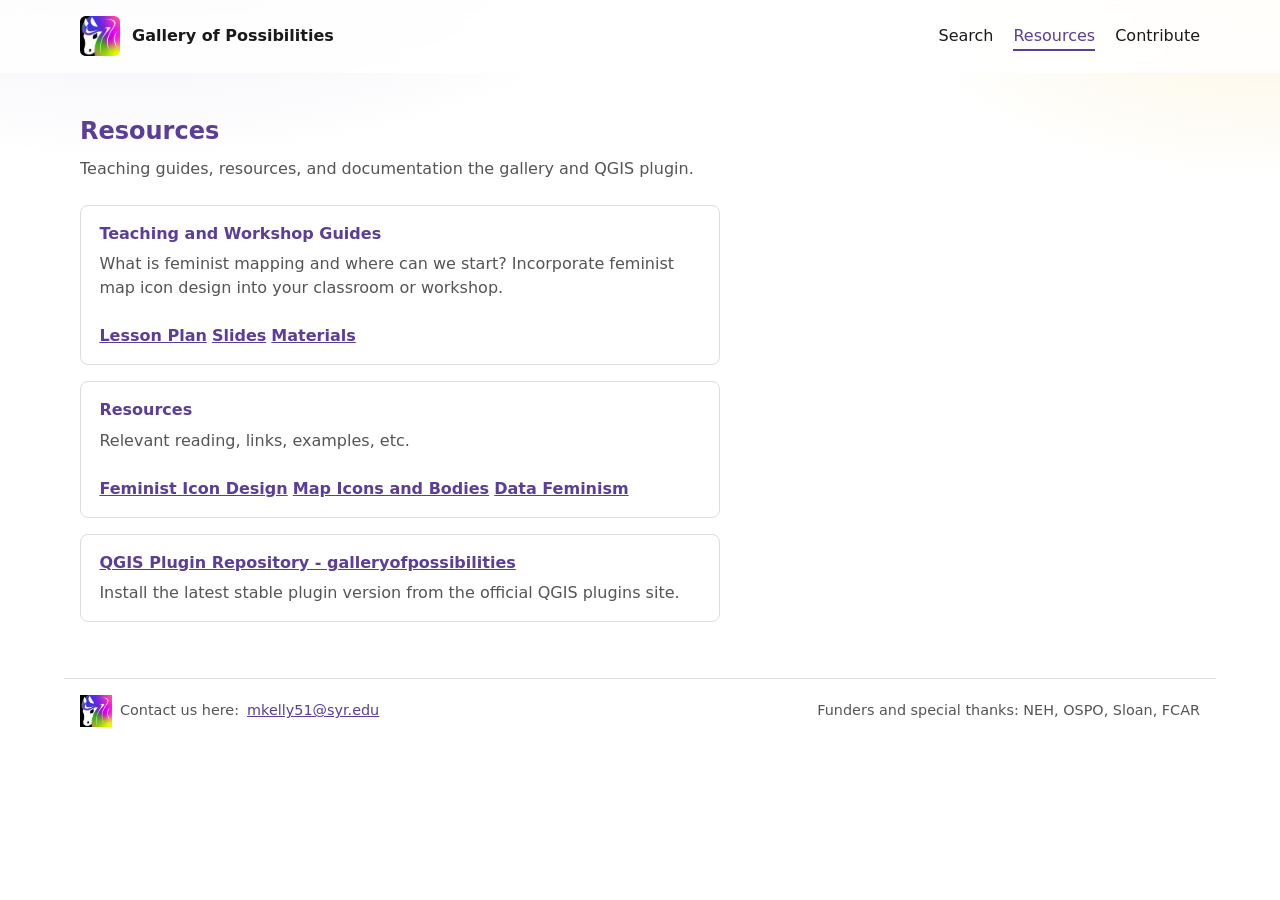
<file: resources.html>
<!DOCTYPE html>
<html lang="en">
<head>
  <meta charset="UTF-8">
  <meta name="viewport" content="width=device-width, initial-scale=1.0">
  <title>Resources — Gallery of Possibilities</title>
  <meta name="description" content="Resources for the Gallery of Possibilities feminist map icon gallery and QGIS plugin.">
  <link rel="stylesheet" href="css/styles.css">
</head>
<body>
  <a class="skip" href="#main">Skip to main content</a>

  <header>
    <a class="brand" href="index.html">
      <img src="assets/logo.png" width="40" height="40" alt="Gallery of Possibilities logo">
      Gallery of Possibilities
    </a>
    <nav aria-label="Primary">
      <a href="index.html#search">Search</a>
      <a href="resources.html" aria-current="page">Resources</a>
      <a href="https://forms.gle/fAsG3Fpz7163wUJy8" target="_blank" rel="noopener noreferrer">Contribute</a>
    </nav>
  </header>

  <main id="main">
    <section class="page">
      <h1>Resources</h1>
      <p>Teaching guides, resources, and documentation the gallery and QGIS plugin.</p>
      <ul>
        <li>
          <a target="_blank" rel="noopener noreferrer">Teaching and Workshop Guides</a>
          <p>What is feminist mapping and where can we start? Incorporate feminist map icon design into your classroom or workshop.</p>

          <br>

         <a href="https://bplmaps.notion.site/Workshop-Mapping-Boston-through-Place-1fcf8441f2ed80c88074ee378a38d987" target="_blank" rel="noopener noreferrer">Lesson Plan</a>

         <a href="https://drive.google.com/file/d/1bfljH8BsObsGWdxe0JEuTCE4RE51-mjF/view?usp=sharing" target="_blank" rel="noopener noreferrer">Slides</a>

         <a href="https://labs.mapbox.com/maki-icons/" target="_blank" rel="noopener noreferrer">Materials</a>


        </li>

        <li>
          <a target="_blank" rel="noopener noreferrer">Resources</a>
          <p>Relevant reading, links, examples, etc.</p>

          <br>

          <a href="https://utppublishing.com/doi/10.3138/cart-2025-0006" target="_blank" rel="noopener noreferrer">Feminist Icon Design</a>

          <a href="https://www.tandfonline.com/doi/abs/10.1080/2373566X.2021.1883455" target="_blank" rel="noopener noreferrer">Map Icons and Bodies</a>

          <a href="https://data-feminism.mitpress.mit.edu/" target="_blank" rel="noopener noreferrer">Data Feminism</a>          

        </li>


        <li>
          <a href="https://plugins.qgis.org/plugins/galleryofpossibilities/" target="_blank" rel="noopener noreferrer">QGIS Plugin Repository - galleryofpossibilities</a>

          <p>Install the latest stable plugin version from the official QGIS plugins site.</p>
        </li>
      </ul>
    </section>
  </main>

  <footer>
    <p>
      <img src="assets/logo.png" width="32" height="32" alt="">
      Contact us here: <a href="mailto:mkelly51@syr.edu">mkelly51@syr.edu</a>
    </p>
    <p>Funders and special thanks: NEH, OSPO, Sloan, FCAR</p>
  </footer>

  <script src="js/main.js"></script>
</body>
</html>
</file>
<file: css/styles.css>
:root {
  --purple: #5b3d9a;
  --purple-soft: #f3eef9;
  --pink: #f8d4e0;
  --yellow: #e8c547;
  --muted: #555;
  --border: #ddd;
  --max: 72rem;
  --ease: cubic-bezier(0.22, 1, 0.36, 1);
}

*,
*::before,
*::after {
  box-sizing: border-box;
}

html {
  scroll-behavior: smooth;
}

body {
  margin: 0;
  font: 1rem/1.5 system-ui, sans-serif;
  color: #1a1a1a;
  background:
    radial-gradient(ellipse 80% 50% at 10% -10%, rgba(91, 61, 154, 0.12), transparent 55%),
    radial-gradient(ellipse 60% 40% at 100% 0%, rgba(232, 197, 71, 0.18), transparent 50%),
    #fff;
  background-attachment: fixed;
}

img {
  max-width: 100%;
  height: auto;
  display: block;
}

a {
  color: var(--purple);
}

a:focus-visible,
button:focus-visible,
input:focus-visible {
  outline: 2px solid var(--purple);
  outline-offset: 2px;
}

.sr-only {
  position: absolute;
  width: 1px;
  height: 1px;
  overflow: hidden;
  clip: rect(0, 0, 0, 0);
}

.skip {
  position: absolute;
  left: 1rem;
  top: -100%;
  padding: 0.5rem 1rem;
  background: #fff;
  z-index: 10;
}

.skip:focus {
  top: 1rem;
}

/* Header */

header,
footer {
  display: flex;
  flex-wrap: wrap;
  align-items: center;
  justify-content: space-between;
  gap: 1rem;
  max-width: var(--max);
  margin: 0 auto;
  padding: 1rem;
}

header {
  position: sticky;
  top: 0;
  z-index: 40;
  width: 100%;
  max-width: none;
  margin: 0;
  padding-inline: max(1rem, calc((100% - var(--max)) / 2 + 1rem));
  border-bottom: 1px solid transparent;
  background: rgba(255, 255, 255, 0.86);
  backdrop-filter: blur(12px);
  transition: box-shadow 0.25s var(--ease), border-color 0.25s var(--ease);
}

header.is-scrolled {
  border-bottom-color: var(--border);
  box-shadow: 0 8px 24px rgba(91, 61, 154, 0.1);
}

.brand {
  display: flex;
  align-items: center;
  gap: 0.75rem;
  color: inherit;
  font-weight: 700;
  text-decoration: none;
  transition: transform 0.25s var(--ease);
}

.brand:hover {
  transform: translateY(-1px);
}

.brand img {
  border-radius: 0.35rem;
  transition: transform 0.4s var(--ease);
}

.brand:hover img {
  transform: rotate(-6deg) scale(1.06);
}

nav {
  display: flex;
  flex-wrap: wrap;
  gap: 1.25rem;
}

nav a {
  position: relative;
  color: inherit;
  text-decoration: none;
  transition: color 0.2s;
}

nav a::after {
  content: "";
  position: absolute;
  left: 0;
  bottom: -0.2em;
  width: 100%;
  height: 2px;
  background: var(--purple);
  transform: scaleX(0);
  transform-origin: left;
  transition: transform 0.25s var(--ease);
}

nav a:hover,
nav a[aria-current="page"] {
  color: var(--purple);
}

nav a:hover::after,
nav a[aria-current="page"]::after {
  transform: scaleX(1);
}

/* Sections */

.hero,
.about,
.contribute,
.page,
.gallery .wrap {
  max-width: var(--max);
  margin: 0 auto;
  padding: 2.5rem 1rem;
}

.hero,
.contribute {
  text-align: center;
}

.hero h1,
.gallery h2,
.page h1 {
  margin: 0 0 0.5rem;
  color: var(--purple);
}

.hero h1 {
  font-size: clamp(1.75rem, 5vw, 2.75rem);
}

.hero h1 em {
  font-weight: 400;
}

.hero > p {
  margin: 0 0 1.5rem;
  color: var(--muted);
  font-size: 1.125rem;
}

.reveal {
  opacity: 0;
  transform: translateY(1.25rem);
  transition: opacity 0.7s var(--ease), transform 0.7s var(--ease);
}

.reveal.is-visible {
  opacity: 1;
  transform: none;
}

.reveal-delay-1 { transition-delay: 0.1s; }
.reveal-delay-2 { transition-delay: 0.2s; }
.reveal-delay-3 { transition-delay: 0.3s; }

.actions {
  display: flex;
  flex-wrap: wrap;
  justify-content: center;
  gap: 0.75rem;
  margin-bottom: 2rem;
}

.btn {
  display: inline-block;
  padding: 0.6rem 1.25rem;
  border-radius: 0.375rem;
  background: var(--purple);
  color: #fff;
  font-weight: 600;
  text-decoration: none;
  transition: transform 0.2s var(--ease), box-shadow 0.2s var(--ease), filter 0.2s;
}

.btn:hover {
  transform: translateY(-2px);
  box-shadow: 0 8px 18px rgba(91, 61, 154, 0.28);
  filter: brightness(1.05);
}

.btn-yellow {
  background: var(--yellow);
  color: #1a1a1a;
}

.btn-yellow:hover {
  box-shadow: 0 8px 18px rgba(232, 197, 71, 0.45);
}

.preview {
  width: 100%;
  max-width: 60rem;
  margin: 0 auto;
  border: 1px solid var(--border);
  border-radius: 0.75rem;
  box-shadow: 0 16px 40px rgba(91, 61, 154, 0.12);
  transition: transform 0.45s var(--ease), box-shadow 0.45s var(--ease);
}

.preview:hover {
  transform: translateY(-4px) scale(1.01);
  box-shadow: 0 22px 50px rgba(91, 61, 154, 0.18);
}

/* Gallery */

.gallery {
  position: relative;
  overflow: hidden;
  background:
    radial-gradient(circle at 20% 20%, rgba(248, 212, 224, 0.7), transparent 40%),
    radial-gradient(circle at 80% 0%, rgba(232, 197, 71, 0.25), transparent 35%),
    var(--purple-soft);
}

.gallery .wrap {
  position: relative;
  text-align: center;
}

.gallery .wrap > img {
  margin: 0 auto 1rem;
  border-radius: 0.5rem;
  animation: float-logo 4s ease-in-out infinite;
}

@keyframes float-logo {
  0%, 100% { transform: translateY(0); }
  50% { transform: translateY(-8px); }
}

.gallery .wrap > p {
  max-width: 40rem;
  margin: 0 auto 2rem;
  color: var(--muted);
}

#search {
  margin-bottom: 1.25rem;
}

.search-field {
  position: relative;
  display: flex;
  align-items: center;
}

.search-icon {
  position: absolute;
  left: 1.1rem;
  width: 1.15rem;
  height: 1.15rem;
  fill: none;
  stroke: #8a7aa8;
  stroke-width: 1.75;
  stroke-linecap: round;
  stroke-linejoin: round;
  pointer-events: none;
}

#search input {
  width: 100%;
  padding: 1rem 1.25rem 1rem 3rem;
  border: 1px solid rgba(91, 61, 154, 0.18);
  border-radius: 999px;
  font: inherit;
  font-size: 1rem;
  letter-spacing: 0.01em;
  color: #2a2240;
  background: rgba(255, 255, 255, 0.82);
  box-shadow: 0 8px 24px rgba(91, 61, 154, 0.08);
  transition: box-shadow 0.25s var(--ease), border-color 0.25s var(--ease), background 0.25s var(--ease);
}

#search input::placeholder {
  color: #9a8fb3;
  font-weight: 400;
}

#search input:hover {
  border-color: rgba(91, 61, 154, 0.32);
  background: #fff;
}

#search input:focus {
  border-color: var(--purple);
  background: #fff;
  box-shadow: 0 0 0 4px rgba(91, 61, 154, 0.12), 0 10px 28px rgba(91, 61, 154, 0.1);
  outline: none;
}

#search input::-webkit-search-cancel-button {
  -webkit-appearance: none;
  appearance: none;
  width: 0.9rem;
  height: 0.9rem;
  
  cursor: pointer;
}

.search-count {
  margin: 0.65rem 0 0;
  padding-left: 0.35rem;
  font-size: 0.85rem;
  letter-spacing: 0.02em;
  color: #7a6f92;
  text-align: left;
}

.grid-toolbar {
  display: flex;
  align-items: center;
  justify-content: space-between;
  gap: 1rem;
  margin: 0 0 0.75rem;
}

.grid-toolbar-actions {
  display: flex;
  align-items: center;
  gap: 0.65rem;
}

.select-toggle {
  padding: 0.45rem 0.95rem;
  border: 1px solid rgba(91, 61, 154, 0.35);
  border-radius: 999px;
  background: #fff;
  color: var(--purple);
  font: inherit;
  font-size: 0.9rem;
  font-weight: 600;
  cursor: pointer;
  transition: background 0.2s, color 0.2s, border-color 0.2s, box-shadow 0.2s;
}

.select-toggle:hover {
  border-color: var(--purple);
  box-shadow: 0 4px 12px rgba(91, 61, 154, 0.12);
}

.select-toggle[aria-pressed="true"] {
  background: var(--purple);
  border-color: var(--purple);
  color: #fff;
}

.select-bar {
  display: flex;
  flex-wrap: wrap;
  align-items: center;
  justify-content: space-between;
  gap: 0.75rem 1rem;
  margin: 0 0 0.85rem;
  padding: 0.75rem 1rem;
  border: 1px solid rgba(91, 61, 154, 0.18);
  border-radius: 0.65rem;
  background: linear-gradient(180deg, #fbf8ff 0%, #f3eef9 100%);
}

.select-bar[hidden] {
  display: none;
}

.select-count {
  margin: 0;
  font-size: 0.95rem;
  font-weight: 700;
  color: var(--purple);
}

.select-bar-actions {
  display: flex;
  flex-wrap: wrap;
  gap: 0.5rem;
  align-items: center;
}

.select-bar-btn {
  padding: 0.45rem 0.8rem;
  border: 1px solid rgba(91, 61, 154, 0.25);
  border-radius: 0.375rem;
  background: #fff;
  color: var(--purple);
  font: inherit;
  font-size: 0.85rem;
  font-weight: 600;
  cursor: pointer;
}

.select-bar-btn:hover {
  border-color: var(--purple);
}

.select-done {
  background: var(--purple);
  border-color: var(--purple);
  color: #fff;
}

.select-dl {
  position: relative;
  display: inline-flex;
  align-items: center;
  gap: 0.4rem;
  overflow: hidden;
  padding: 0.5rem 0.95rem;
  border: 0;
  border-radius: 999px;
  color: #fff;
  font: inherit;
  font-size: 0.85rem;
  font-weight: 650;
  letter-spacing: 0.01em;
  cursor: pointer;
  isolation: isolate;
  box-shadow: 0 4px 14px rgba(0, 0, 0, 0.14);
  transition:
    transform 0.22s var(--ease),
    box-shadow 0.22s var(--ease),
    filter 0.22s var(--ease),
    opacity 0.2s;
}

.select-dl::before {
  content: "";
  position: absolute;
  inset: 0;
  background: linear-gradient(
    120deg,
    transparent 0%,
    rgba(255, 255, 255, 0.28) 45%,
    transparent 70%
  );
  transform: translateX(-120%);
  transition: transform 0.55s var(--ease);
  pointer-events: none;
  z-index: 0;
}

.select-dl > * {
  position: relative;
  z-index: 1;
}

.select-dl-icon {
  flex-shrink: 0;
  transition: transform 0.25s var(--ease);
}

.select-dl:not(:disabled):hover {
  transform: translateY(-2px) scale(1.02);
  filter: saturate(1.08);
}

.select-dl:not(:disabled):hover::before {
  transform: translateX(120%);
}

.select-dl:not(:disabled):hover .select-dl-icon {
  animation: select-dl-bounce 0.55s var(--ease);
}

.select-dl:not(:disabled):active {
  transform: translateY(0) scale(0.98);
}

.select-dl:disabled {
  opacity: 0.45;
  cursor: not-allowed;
  box-shadow: none;
  filter: grayscale(0.2);
}

.select-dl.is-busy {
  cursor: wait;
  opacity: 0.85;
}

.select-dl.is-busy .select-dl-icon {
  animation: select-dl-spin 0.8s linear infinite;
}

.select-dl-png {
  background:
    radial-gradient(circle at 20% 20%, rgba(255, 255, 255, 0.28), transparent 45%),
    linear-gradient(135deg, #4f8cff 0%, #2f6fed 55%, #1f4fd6 100%);
  box-shadow: 0 6px 16px rgba(47, 111, 237, 0.35);
}

.select-dl-png:not(:disabled):hover {
  box-shadow: 0 10px 22px rgba(47, 111, 237, 0.42);
}

.select-dl-svg {
  background:
    radial-gradient(circle at 20% 20%, rgba(255, 255, 255, 0.28), transparent 45%),
    linear-gradient(135deg, #e05aa8 0%, #c43d8a 55%, #9e2f6d 100%);
  box-shadow: 0 6px 16px rgba(196, 61, 138, 0.35);
}

.select-dl-svg:not(:disabled):hover {
  box-shadow: 0 10px 22px rgba(196, 61, 138, 0.42);
}

@keyframes select-dl-bounce {
  0% { transform: translateY(0); }
  35% { transform: translateY(2px); }
  70% { transform: translateY(-3px); }
  100% { transform: translateY(0); }
}

@keyframes select-dl-spin {
  to { transform: rotate(360deg); }
}

.format-mode {
  margin: 0;
  font-size: 0.9rem;
  font-weight: 600;
  color: var(--purple);
}

.rainbow-toggle {
  width: 2.5rem;
  height: 2.5rem;
  border: 2px solid #fff;
  border-radius: 50%;
  cursor: pointer;
  box-shadow: 0 4px 12px rgba(91, 61, 154, 0.25);
  background: conic-gradient(
    #ff3b3b,
    #ff9f1a,
    #ffd60a,
    #2ec4b6,
    #3a86ff,
    #9b5de5,
    #ff3b3b
  );
  transition: transform 0.2s var(--ease), box-shadow 0.2s var(--ease);
}

.rainbow-toggle:hover {
  transform: scale(1.08) rotate(12deg);
  box-shadow: 0 6px 16px rgba(91, 61, 154, 0.35);
}

.rainbow-toggle.is-svg {
  background: conic-gradient(
    #111,
    #777,
    #fff,
    #777,
    #111
  );
  box-shadow: 0 0 0 3px rgba(91, 61, 154, 0.35), 0 6px 16px rgba(91, 61, 154, 0.3);
}

.rainbow-toggle:disabled {
  opacity: 0.6;
  cursor: wait;
  transform: none;
}

.icons {
  display: grid;
  grid-template-columns: repeat(auto-fill, minmax(8rem, 1fr));
  gap: 1rem;
  align-content: start;
  max-height: min(70vh, 36rem);
  overflow-y: auto;
  padding: 0.75rem;
  text-align: left;
  border: 1px solid rgba(91, 61, 154, 0.15);
  border-radius: 0.5rem;
  background: rgba(255, 255, 255, 0.45);
  scrollbar-color: var(--purple) transparent;
}

.icons.is-status {
  min-height: 12rem;
  display: grid;
  place-items: center;
  border: 1px dashed var(--border);
  border-radius: 0.375rem;
  background: rgba(255, 255, 255, 0.6);
  color: var(--muted);
}

.icons.is-error {
  color: #8a1f1f;
}

.icons-status {
  margin: 0;
  display: inline-flex;
  align-items: center;
  gap: 0.6rem;
}

.icons-status::before {
  content: "";
  width: 1rem;
  height: 1rem;
  border: 2px solid var(--purple);
  border-top-color: transparent;
  border-radius: 50%;
  animation: spin 0.8s linear infinite;
}

.icons.is-error .icons-status::before,
.icons.is-empty .icons-status::before {
  display: none;
}

@keyframes spin {
  to { transform: rotate(360deg); }
}

.icon-card {
  position: relative;
  margin: 0;
  padding: 0.75rem;
  background: #fff;
  border: 2px solid var(--border);
  border-radius: 0.5rem;
  text-align: center;
  font: inherit;
  color: inherit;
  cursor: pointer;
  opacity: 0;
  transform: translateY(14px) scale(0.96);
  transition:
    opacity 0.45s var(--ease),
    transform 0.45s var(--ease),
    border-color 0.2s,
    background 0.2s,
    box-shadow 0.25s var(--ease);
  transition-delay: calc(min(var(--i, 0), 36) * 18ms);
}

.icons.is-selecting .icon-card {
  padding-top: 1.35rem;
}

.icon-check-wrap {
  position: absolute;
  top: 0.4rem;
  left: 0.4rem;
  z-index: 1;
  display: grid;
  place-items: center;
  width: 1.35rem;
  height: 1.35rem;
  margin: 0;
  cursor: pointer;
}

.icon-check {
  width: 1.1rem;
  height: 1.1rem;
  margin: 0;
  accent-color: var(--purple);
  cursor: pointer;
  pointer-events: none;
}

.icon-card.is-picked {
  border-color: var(--purple);
  background: #f7f1fc;
  box-shadow: 0 0 0 2px rgba(91, 61, 154, 0.18);
}

.icon-card.is-in {
  opacity: 1;
  transform: none;
}

.icon-card:hover {
  border-color: var(--purple);
  transform: translateY(-4px);
  box-shadow: 0 10px 22px rgba(91, 61, 154, 0.16);
}

.icon-card:hover img {
  transform: scale(1.06) rotate(-2deg);
}

.icon-card.is-selected {
  border-color: var(--purple);
  background: var(--pink);
  transform: translateY(-2px);
}

.icon-card img {
  width: 100%;
  max-width: 7rem;
  aspect-ratio: 1;
  object-fit: contain;
  margin: 0 auto 0.5rem;
  transition: transform 0.35s var(--ease);
}

.icon-card span {
  display: block;
  font-size: 0.8rem;
  line-height: 1.3;
  color: var(--muted);
  word-break: break-word;
}

/* Mini page (modal) */

body.mini-open {
  overflow: hidden;
}

.mini {
  position: fixed;
  inset: 0;
  z-index: 50;
  display: grid;
  place-items: center;
  padding: 1rem;
  opacity: 0;
  pointer-events: none;
  transition: opacity 0.25s var(--ease);
}

.mini.is-open {
  opacity: 1;
  pointer-events: auto;
}

.mini[hidden] {
  display: none;
}

.mini-backdrop {
  position: absolute;
  inset: 0;
  background: rgba(30, 20, 50, 0.5);
  backdrop-filter: blur(3px);
}

.mini-page {
  position: relative;
  z-index: 1;
  width: min(42rem, 96vw);
  max-height: min(92vh, 52rem);
  overflow: auto;
  padding: 1.5rem;
  background: #fff;
  border: 1px solid var(--border);
  border-radius: 0.75rem;
  box-shadow: 0 20px 60px rgba(30, 20, 50, 0.28);
  transform: translateY(18px) scale(0.96);
  transition: transform 0.3s var(--ease);
}

.mini.is-open .mini-page {
  transform: none;
}

.detail-close {
  position: absolute;
  top: 0.5rem;
  right: 0.5rem;
  width: 2rem;
  height: 2rem;
  border: 0;
  border-radius: 0.25rem;
  background: transparent;
  color: var(--purple);
  font-size: 1.5rem;
  line-height: 1;
  cursor: pointer;
  transition: transform 0.2s var(--ease), background 0.2s;
}

.detail-close:hover {
  transform: rotate(90deg);
  background: var(--purple-soft);
}

.mini-page > h2 {
  margin: 0 2rem 1rem 0;
  color: var(--purple);
  font-size: 1.15rem;
}

.detail-preview {
  width: 100%;
  max-width: 10rem;
  aspect-ratio: 1;
  object-fit: contain;
  margin: 0;
  padding: 0.75rem;
  border: 1px dashed var(--border);
  border-radius: 0.5rem;
  background: #fafafa;
  display: block;
  transition: transform 0.35s var(--ease), opacity 0.25s;
}

.mini-visual {
  display: grid;
  grid-template-columns: auto 1fr;
  gap: 0.75rem 1.25rem;
  align-items: center;
  margin-bottom: 1rem;
}

.mini-dl {
  position: relative;
  align-self: center;
}

.mini-dl-toggle {
  display: inline-flex;
  align-items: center;
  gap: 0.45rem;
  padding: 0.55rem 1rem;
  border: 1px solid rgba(91, 61, 154, 0.22);
  border-radius: 999px;
  background: linear-gradient(180deg, #fff 0%, #f8f5fc 100%);
  color: var(--purple);
  font: inherit;
  font-size: 0.9rem;
  font-weight: 600;
  cursor: pointer;
  box-shadow: 0 2px 10px rgba(91, 61, 154, 0.1);
  transition: transform 0.2s var(--ease), box-shadow 0.2s, background 0.2s, color 0.2s, border-color 0.2s;
}

.mini-dl-toggle:hover {
  transform: translateY(-1px);
  border-color: rgba(91, 61, 154, 0.45);
  box-shadow: 0 6px 16px rgba(91, 61, 154, 0.16);
}

.mini-dl-toggle[aria-expanded="true"] {
  background: var(--purple);
  border-color: var(--purple);
  color: #fff;
  box-shadow: 0 8px 20px rgba(91, 61, 154, 0.28);
}

.mini-dl-toggle[aria-expanded="true"] .mini-dl-caret {
  transform: rotate(180deg);
}

.mini-dl-icon {
  flex-shrink: 0;
}

.mini-dl-caret {
  flex-shrink: 0;
  opacity: 0.75;
  transition: transform 0.2s var(--ease);
}

.mini-dl-menu {
  position: absolute;
  top: calc(100% + 0.4rem);
  left: 0;
  z-index: 2;
  min-width: 11rem;
  padding: 0.35rem;
  border: 1px solid rgba(255, 255, 255, 0.08);
  border-radius: 0.55rem;
  background: #2a2238;
  box-shadow: 0 14px 36px rgba(20, 12, 35, 0.35);
}

.mini-dl-menu[hidden] {
  display: none;
}

.mini-dl-option {
  display: block;
  width: 100%;
  padding: 0.6rem 0.8rem;
  border: 0;
  border-radius: 0.4rem;
  background: transparent;
  color: #f3edf8;
  font: inherit;
  font-size: 0.875rem;
  font-weight: 500;
  text-align: left;
  cursor: pointer;
  transition: background 0.15s, color 0.15s;
}

.mini-dl-option:hover:not(:disabled) {
  background: rgba(255, 255, 255, 0.1);
  color: #fff;
}

.mini-dl-option:disabled {
  opacity: 0.55;
  cursor: wait;
}

.format-status {
  grid-column: 1 / -1;
  margin: 0;
  font-size: 0.85rem;
  color: var(--muted);
}

.mini-page h3 {
  margin: 0 0 0.75rem;
  color: var(--purple);
  font-size: 1rem;
}

.detail-meta {
  margin: 0 0 1.25rem;
  padding: 0;
}

.detail-meta > div {
  margin-bottom: 0.65rem;
  animation: meta-in 0.35s var(--ease) both;
  animation-delay: calc(var(--m, 0) * 30ms);
}

@keyframes meta-in {
  from {
    opacity: 0;
    transform: translateX(-6px);
  }
  to {
    opacity: 1;
    transform: none;
  }
}

.detail-meta dt {
  margin-bottom: 0.2rem;
  font-size: 0.8rem;
  font-weight: 600;
  color: var(--muted);
}

.detail-meta dd {
  margin: 0;
  padding: 0.45rem 0.65rem;
  border: 1px solid var(--border);
  border-radius: 0.5rem;
  background: #faf7fb;
  font-size: 0.9rem;
}

.format {
  display: flex;
  gap: 0.5rem;
}

.detail-preview.is-swapping {
  opacity: 0.35;
  transform: scale(0.94);
}

.format-btn {
  padding: 0.4rem 1rem;
  border: 1px solid var(--purple);
  border-radius: 0.375rem;
  background: transparent;
  color: var(--purple);
  font: inherit;
  font-weight: 600;
  cursor: pointer;
  transition: transform 0.2s var(--ease), background 0.2s, border-color 0.2s;
}

.format-btn:hover {
  transform: translateY(-1px);
}

.format-btn.is-active {
  background: #8bc34a;
  border-color: #8bc34a;
  color: #1a1a1a;
  transform: scale(1.04);
}

/* Icon confetti (About / Contribute) */

.hero.has-confetti,
.about.has-confetti,
.contribute.has-confetti {
  position: relative;
  overflow: hidden;
}

.hero.has-confetti > *:not(.icon-confetti),
.about.has-confetti > *:not(.icon-confetti),
.contribute.has-confetti > *:not(.icon-confetti) {
  position: relative;
  z-index: 1;
}

.icon-confetti {
  position: absolute;
  inset: 0;
  z-index: 0;
  pointer-events: none;
  overflow: hidden;
}

.icon-confetti img {
  position: absolute;
  height: auto;
  opacity: 0.75;
  filter: drop-shadow(0 6px 14px rgba(91, 61, 154, 0.22));
  animation: confetti-float var(--dur, 8s) ease-in-out infinite;
  animation-delay: var(--delay, 0s);
  will-change: transform, opacity;
  user-select: none;
}

@keyframes confetti-float {
  0%,
  100% {
    transform: translate3d(0, 0, 0) rotate(var(--rot, 0deg));
    opacity: 0.48;
  }
  50% {
    transform: translate3d(var(--dx, 28px), var(--dy, -40px), 0)
      rotate(calc(var(--rot, 0deg) + 18deg));
    opacity: 0.72;
  }
}

@media (prefers-reduced-motion: reduce) {
  .icon-confetti {
    display: none;
  }
}

/* About */

.about ul {
  display: grid;
  gap: 1rem;
  list-style: none;
  margin: 1.5rem 0 0;
  padding: 0;
}

@media (min-width: 40rem) {
  .about ul {
    grid-template-columns: 1fr 1fr;
  }
}

.about li {
  padding: 1.25rem;
  border: 1px solid transparent;
  border-radius: 0.5rem;
  background: var(--pink);
  transition: transform 0.3s var(--ease), box-shadow 0.3s var(--ease);
}

.about li:hover {
  transform: translateY(-4px);
  box-shadow: 0 12px 28px rgba(91, 61, 154, 0.14);
}

.about h3 {
  margin: 0 0 0.5rem;
}

.about li p {
  margin: 0;
}

.contribute {
  border-top: 1px solid var(--border);
}

.page p {
  margin: 0;
  color: var(--muted);
  max-width: 40rem;
}

.page ul {
  list-style: none;
  margin: 1.5rem 0 0;
  padding: 0;
  max-width: 40rem;
}

.page li {
  margin-bottom: 1rem;
  padding: 1rem 1.15rem;
  border: 1px solid var(--border);
  border-radius: 0.5rem;
  background: rgba(255, 255, 255, 0.65);
}

.page li a {
  font-weight: 600;
}

.page li p {
  margin: 0.4rem 0 0;
}

/* Footer */

footer {
  border-top: 1px solid var(--border);
}

footer p {
  margin: 0;
  display: flex;
  flex-wrap: wrap;
  align-items: center;
  gap: 0.5rem;
  font-size: 0.9rem;
  color: var(--muted);
}

@media (prefers-reduced-motion: reduce) {
  html { scroll-behavior: auto; }

  *,
  *::before,
  *::after {
    animation: none !important;
    transition: none !important;
  }

  .reveal,
  .icon-card {
    opacity: 1;
    transform: none;
  }
}
</file>
